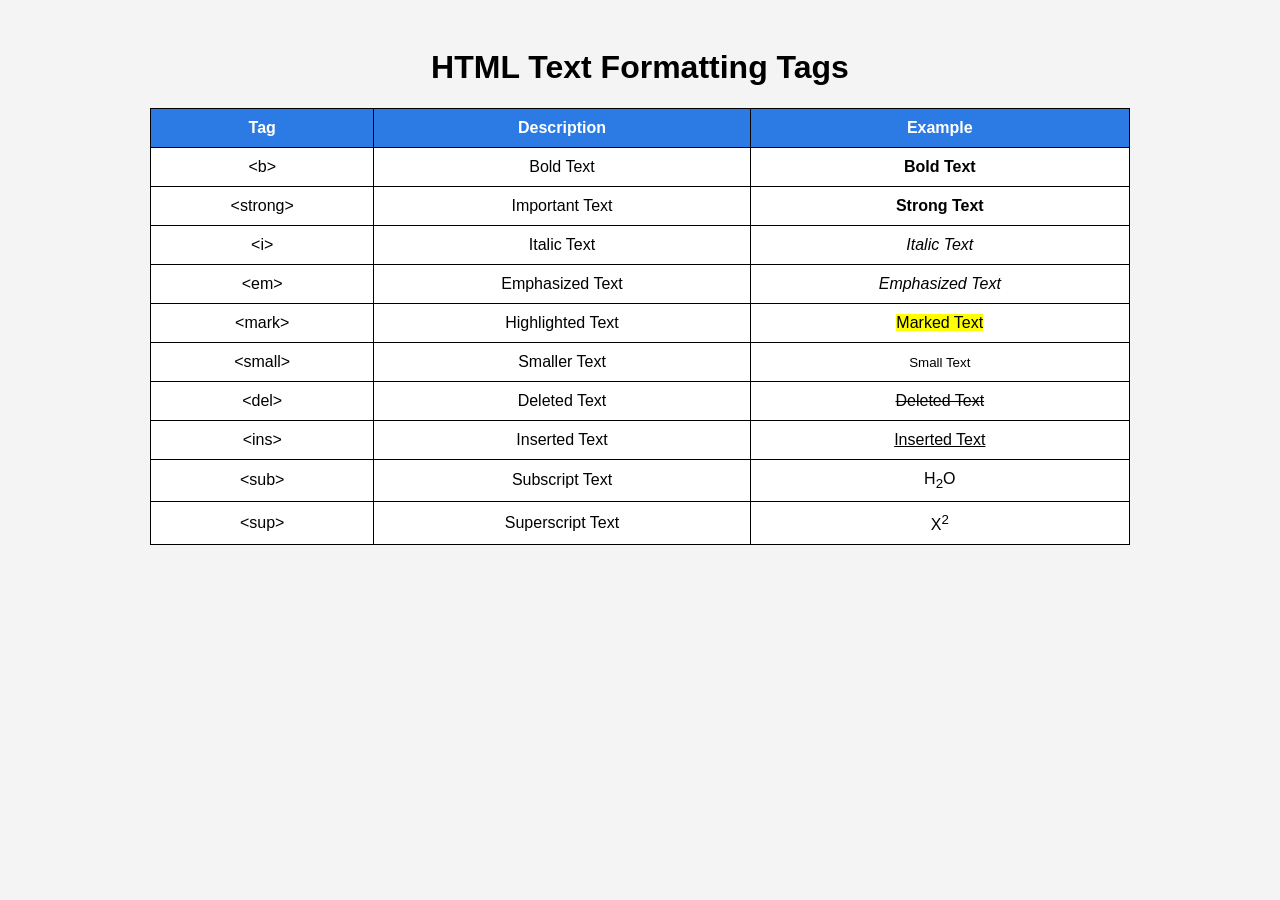
<file: index.html>
<!DOCTYPE html>
<html>
<head>
    <title>HTML Text Formatting Tags</title>
    <style>
        body{
            font-family: Arial, sans-serif;
            background-color: #f4f4f4;
            padding: 20px;
        }

        h1{
            text-align: center;
        }

        table{
            width: 80%;
            margin: auto;
            border-collapse: collapse;
            background-color: white;
        }

        th, td{
            border: 1px solid black;
            padding: 10px;
            text-align: center;
        }

        th{
            background-color: #2c7be5;
            color: white;
        }
    </style>
</head>

<body>

<h1>HTML Text Formatting Tags</h1>

<table>
<tr>
    <th>Tag</th>
    <th>Description</th>
    <th>Example</th>
</tr>

<tr>
    <td>&lt;b&gt;</td>
    <td>Bold Text</td>
    <td><b>Bold Text</b></td>
</tr>

<tr>
    <td>&lt;strong&gt;</td>
    <td>Important Text</td>
    <td><strong>Strong Text</strong></td>
</tr>

<tr>
    <td>&lt;i&gt;</td>
    <td>Italic Text</td>
    <td><i>Italic Text</i></td>
</tr>

<tr>
    <td>&lt;em&gt;</td>
    <td>Emphasized Text</td>
    <td><em>Emphasized Text</em></td>
</tr>

<tr>
    <td>&lt;mark&gt;</td>
    <td>Highlighted Text</td>
    <td><mark>Marked Text</mark></td>
</tr>

<tr>
    <td>&lt;small&gt;</td>
    <td>Smaller Text</td>
    <td><small>Small Text</small></td>
</tr>

<tr>
    <td>&lt;del&gt;</td>
    <td>Deleted Text</td>
    <td><del>Deleted Text</del></td>
</tr>

<tr>
    <td>&lt;ins&gt;</td>
    <td>Inserted Text</td>
    <td><ins>Inserted Text</ins></td>
</tr>

<tr>
    <td>&lt;sub&gt;</td>
    <td>Subscript Text</td>
    <td>H<sub>2</sub>O</td>
</tr>

<tr>
    <td>&lt;sup&gt;</td>
    <td>Superscript Text</td>
    <td>X<sup>2</sup></td>
</tr>

</table>

</body>
</html>
</file>
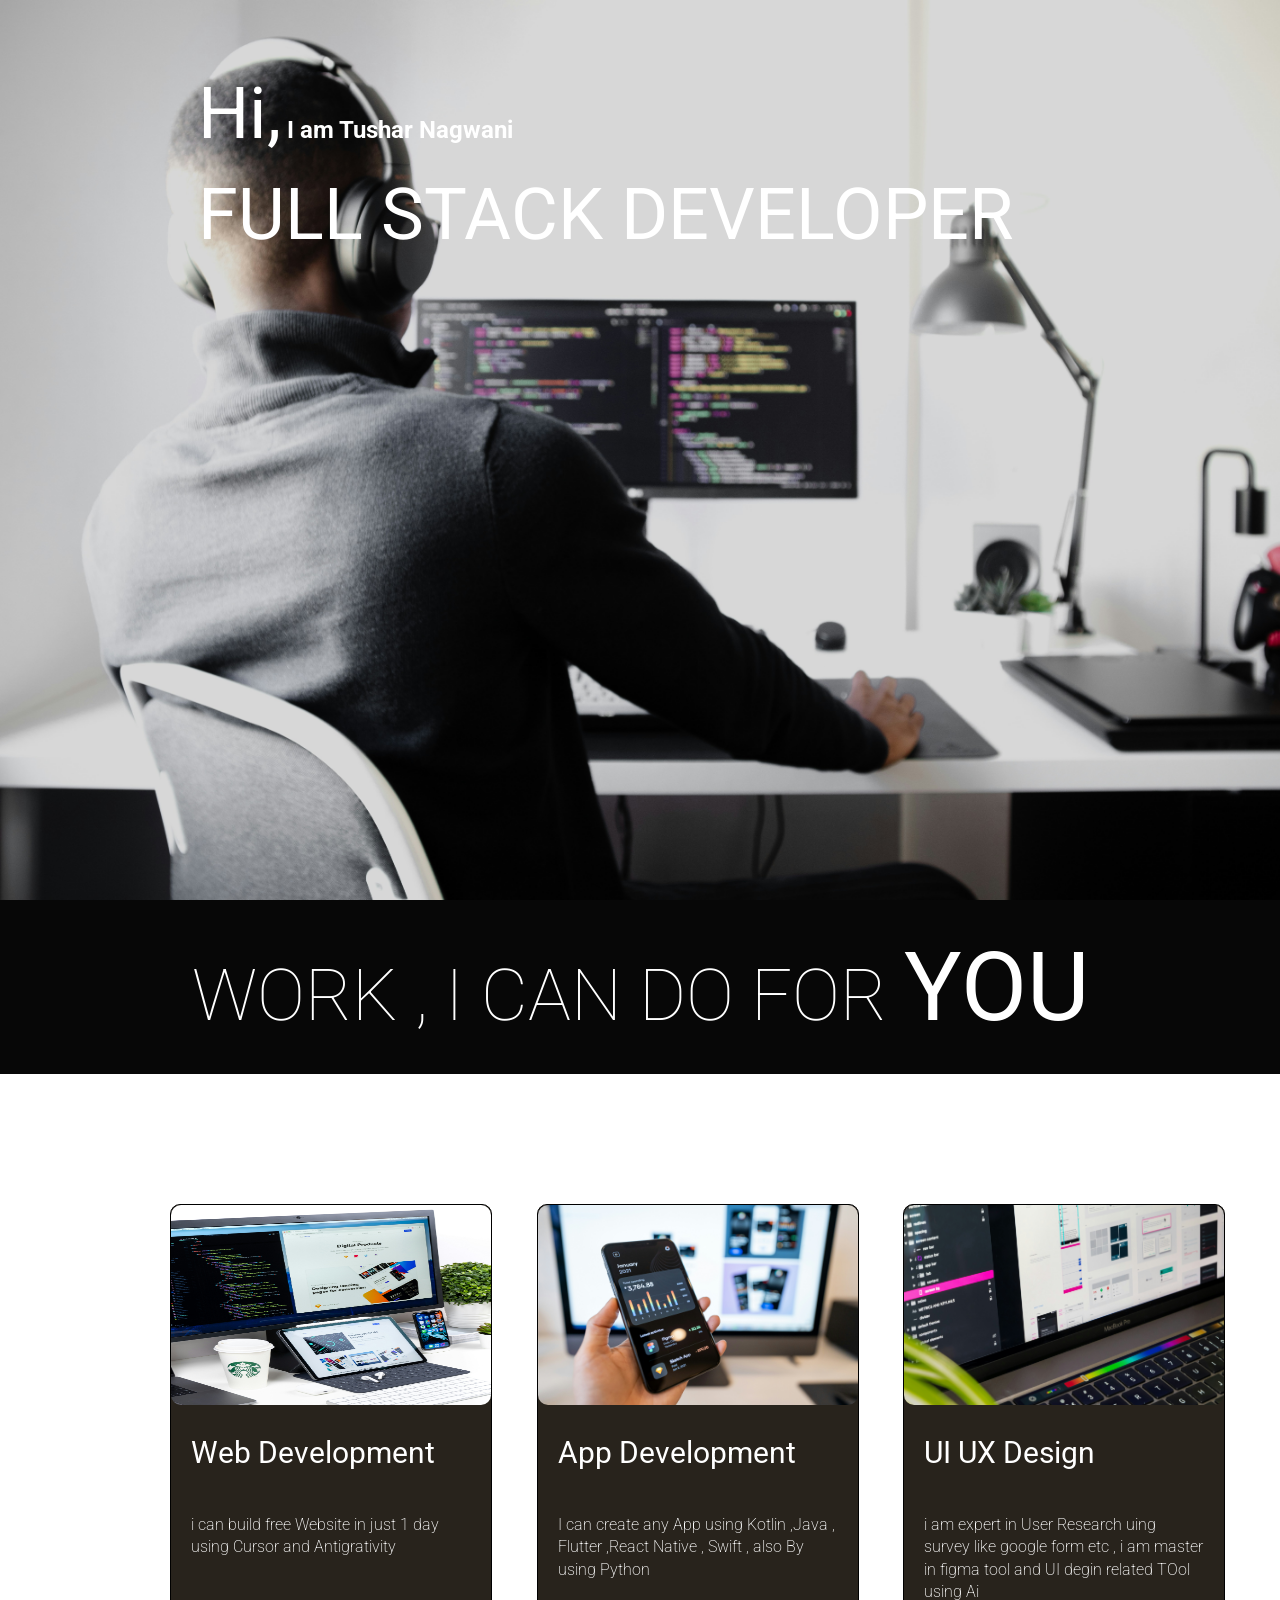
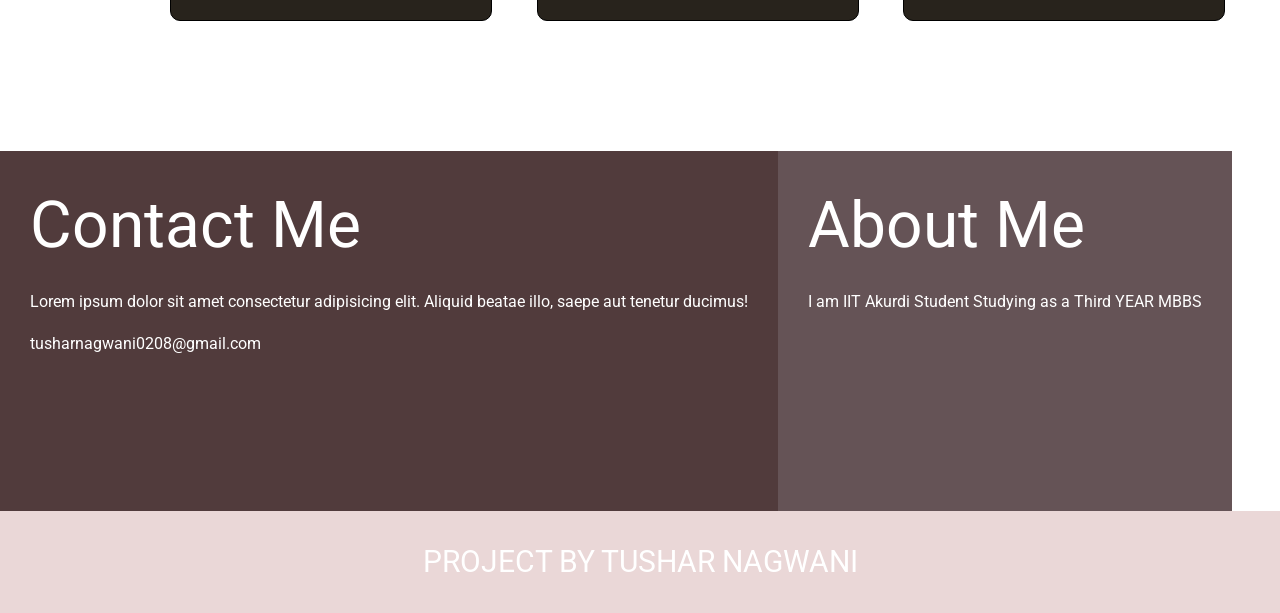
<file: ASS_2/index.html>
<!DOCTYPE html>
<html lang="en">
<head>
    <meta charset="UTF-8">
    <meta name="viewport" content="width=device-width, initial-scale=1.0">
    <title>Document</title>
    <link rel="stylesheet" href="style.css">
</head>
<body>
    <section class="hero-section">
        <div class="text-container">
            <h2><span class="lg-text">Hi,</span> I am Tushar Nagwani</h2>
            <h1 class="lg-text">FULL STACK DEVELOPER</h1>
        </div>
    </section> 
    <section class="black-box">
        <h2>WORK , I CAN DO FOR <span class="big-text">YOU</span></h2>
    </section>
    <section class="work">
      <div class="grid_item">
        <div class="card">
          <div class="image_container">
            <img src="web.jpg" alt="web development" />
          </div>
          <div class="card_content">
            <h3>Web Development</h3>
            <p>
            i can build free Website in just 1 day using Cursor and Antigrativity
            </p>
          </div>
        </div>
      </div>
      <div class="grid_item">
        <div class="card">
          <div class="image_container">
            <img src="app.jpg" alt="app development" />
          </div>
          <div class="card_content">
            <h3>App Development</h3>
            <p>
             I can create any App using Kotlin ,Java , Flutter ,React Native , Swift , also By using Python
            </p>
          </div>
        </div>
      </div>
      <div class="grid_item">
        <div class="card">
          <div class="image_container">
            <img src="UI_UX.jpg" alt="web development" />
          </div>
          <div class="card_content">
            <h3>UI UX Design</h3>
            <p>
i am expert in User Research uing survey like google form etc ,
i am master in figma tool and UI degin related TOol using Ai
            </p>
          </div>
        </div>
      </div>
    </section>
    <section class="bottom_section">
        <div class="contact">
            <h2>Contact Me</h2>
            <p>Lorem ipsum dolor sit amet consectetur adipisicing elit. Aliquid beatae illo, saepe aut tenetur ducimus!</p>
            <p>tusharnagwani0208@gmail.com</p>
        </div>
        <div class="about">
            <h2>About Me</h2>
            <p>I am IIT Akurdi Student Studying as a  Third YEAR MBBS                          </p>
        </div>
    </section>
    <footer>
        Project By Tushar Nagwani
    </footer>
</body>
</html>
</file>
<file: ASS_2/style.css>
@import url('https://fonts.googleapis.com/css2?family=Roboto+Slab:wght@100..900&family=Roboto:ital,wght@0,100..900;1,100..900&display=swap');

*{
    margin: 0;
    padding: 0;
}
html,body{
    line-height: 1.4;
    font-family: "Roboto", sans-serif;
}

.hero-section{
    /* height: 1440px;
    width: 769px; */
    background-image: url(dev.jpg);
    background-position: center;
    background-size: cover;
    min-height: 100vh;
}
.text-container{
    color: white;
    max-width: 900px;
    margin: 0 auto;
    padding-top: 64px;
    padding-left: 16px;
}
.lg-text{
    font-size: 72px;
    font-weight: 400;
}
.black-box{
    background-color:#070707;
    color: white;
    padding: 20px;
    text-align: center;
}
.black-box h2{
    font-weight: 100;
    font-size: 72px;
}
.big-text{
    font-weight: 400;
    font-size: 96px;
}
.work{
    display: grid;
    grid-template-columns: repeat(auto-fit,minmax(320px , 1fr));
    margin: 20px 0;
    max-width: 1100px;
    margin: 50px auto;
}
.card{
    max-width: 320px;
    height: 400px;
    border-radius: 10px;
    box-shadow: rgba(1,1,1,0.9);
    border : black 1px solid;
    background-color:#28231C;
    margin: 80px;
    gap: 53px;
    transition: 0.3s ease-in-out;
    color: white;
    padding-bottom: 15px;
}
.card:hover{
    transform:scale(1.1);
    box-shadow: rgba(1,1,1,0.6);
    transition: 0.3s ease-in-out;
}
.grid_item{
    display: flex;
    justify-content:space-evenly;
    align-items: center;
}
.image_container img{
    height: 200px;
    width: 320px;
    border-radius: 10px;
}
.card_content h3{
    padding: 20px;
    font-size: 30px;
    font-weight: 400;
}
.card_content p{
    padding: 20px;
    font-weight: 200;
}
.bottom_section{
    display: flex;

}
.contact{
    background-color: #513B3C;

}
.about{
    background-color: #655356;
}
.contact,.about{
    min-height: 300px;
    padding: 30px;
    color: white;
}
.contact p,.about p{
    margin-bottom : 20px;
}
.contact h2,.about h2{
    font-size: 64px;
    font-weight: 400;
    margin-bottom : 20px;
}
footer{
    text-align: center;
    text-transform: uppercase;
    background-color: #EAD7D7;
    padding: 30px;
    color: white;
    font-size: 30px;
}
@media (max-width: 786px) {
  .hero-section {
    min-height: 50vh;
  }
  .text-container {
    padding: 10px 0;
    text-align: center;
  }
  .lg_text {
    font-size: 32px;
  }
  .black-box h2 {
    font-size: 24px;
  }
  .black-box h2 span {
    font-weight: 400;
    font-size: 32px;
  }
  .bottom_section {
    flex-direction: column;
  }
  h1 {
    font-size: 32px;
  }
  .about h2,
  .contact h2 {
    font-size: 32px;
  }
}
</file>
